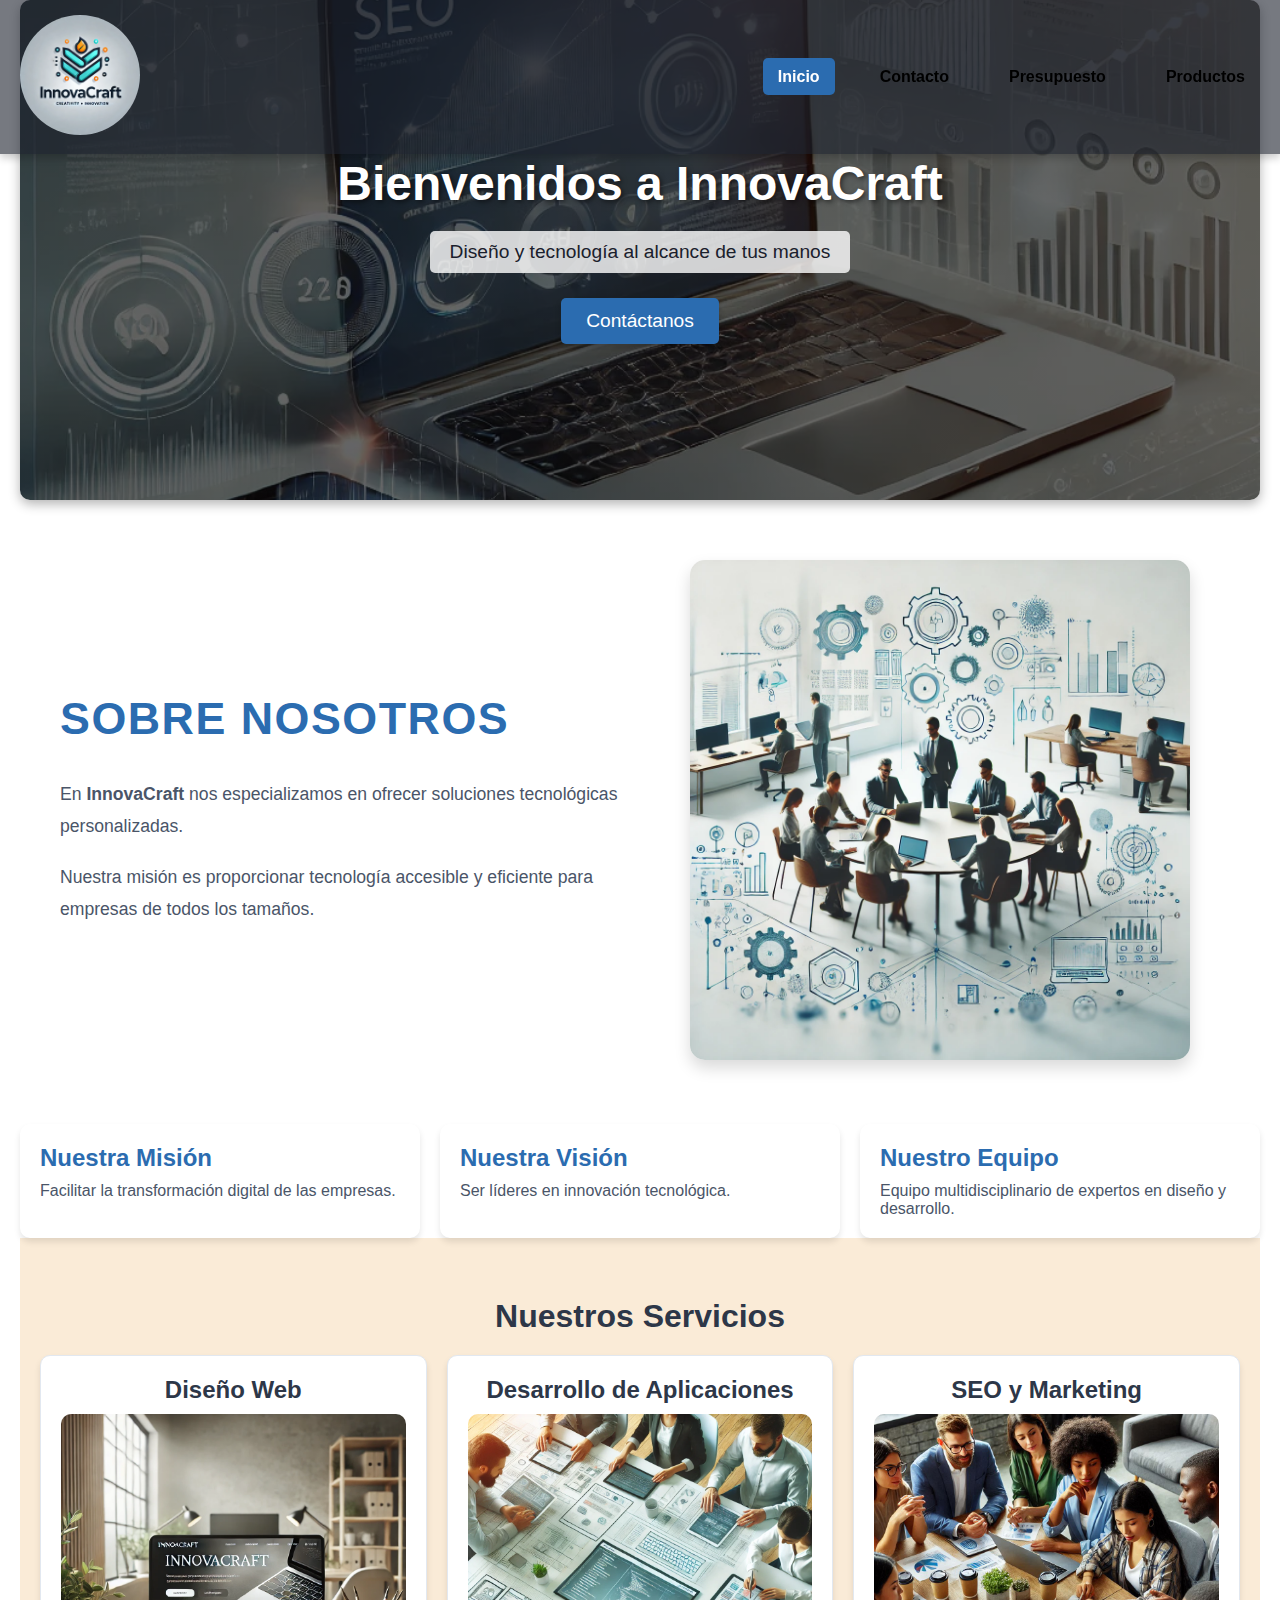
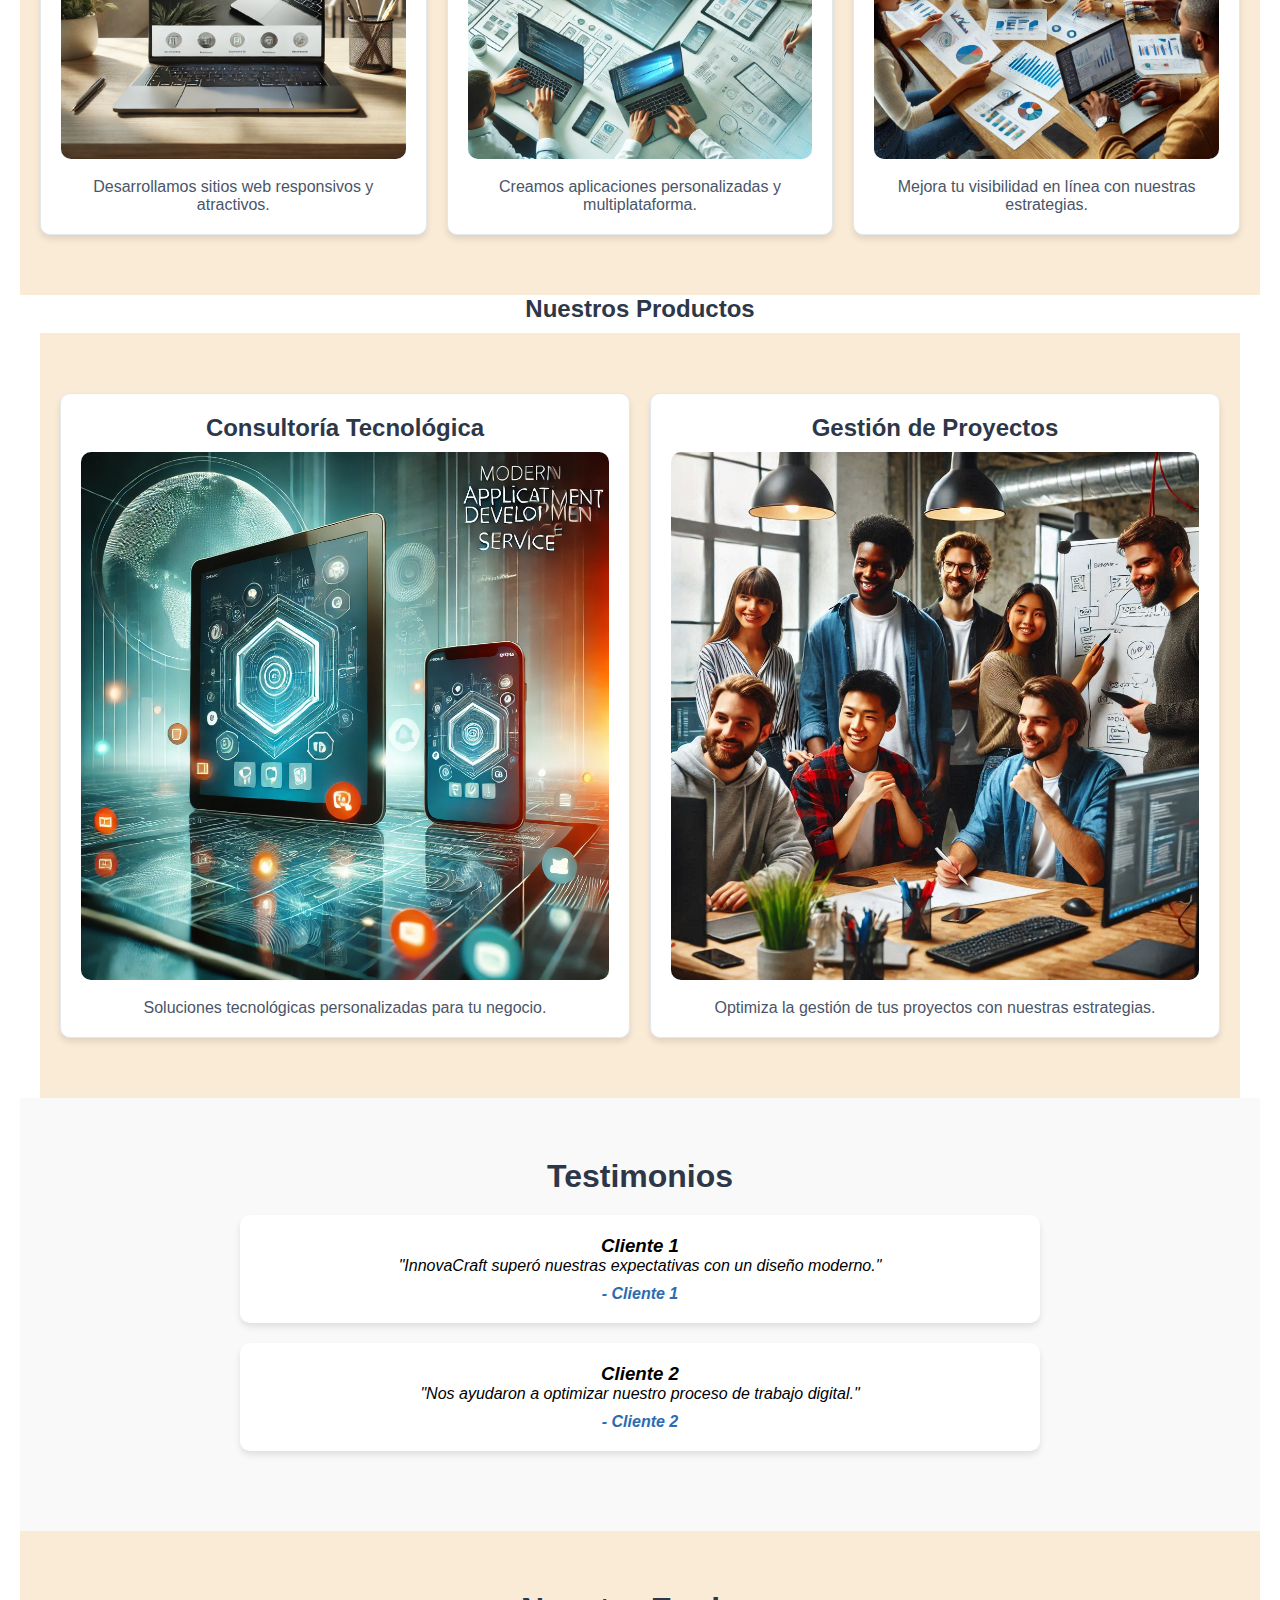
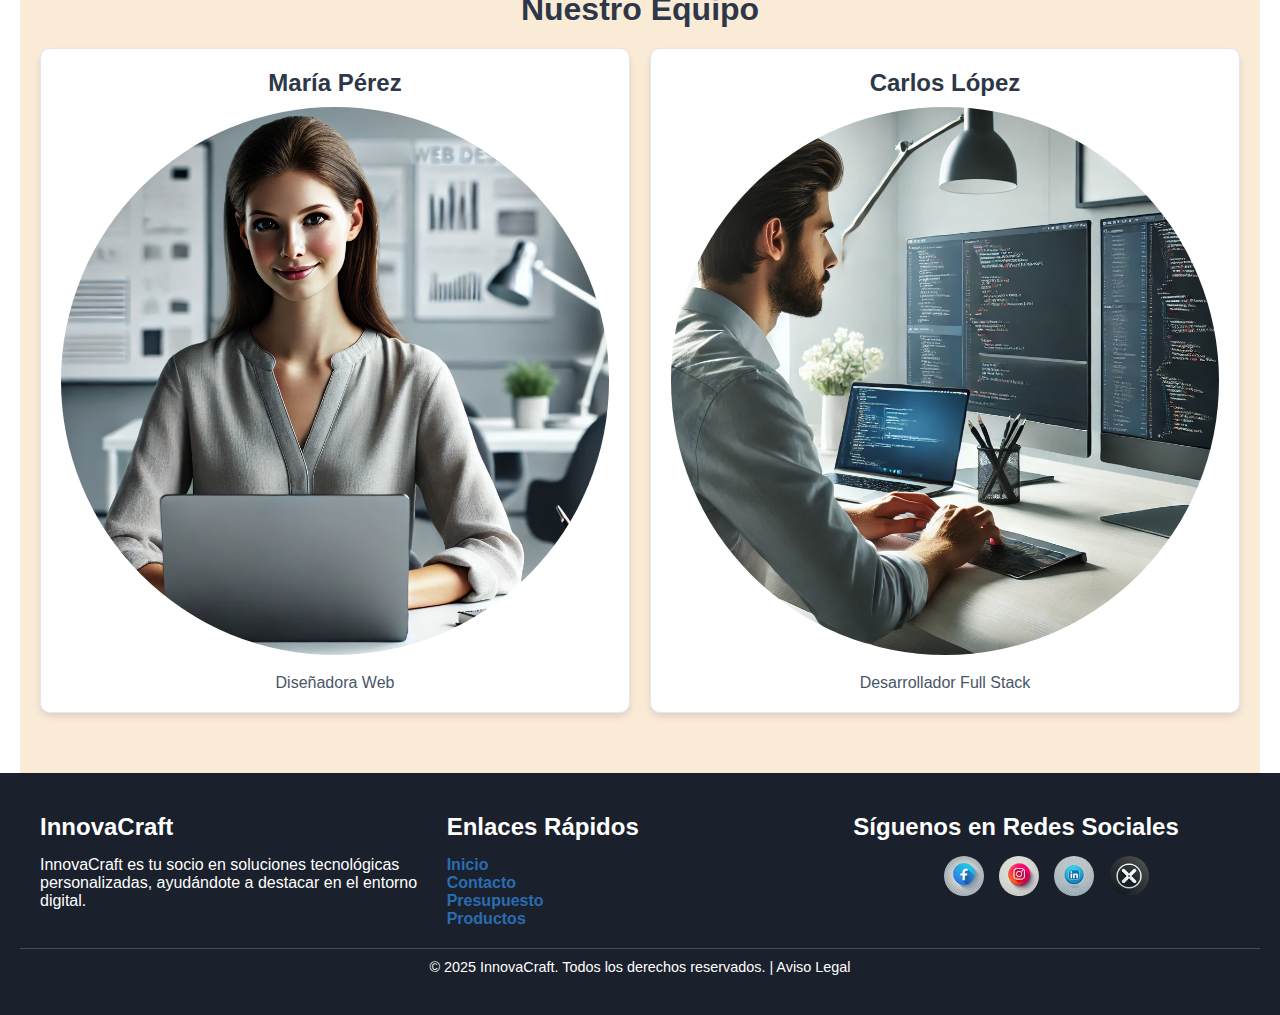
<file: index.html>
<!DOCTYPE html>
<html lang="es">

<head>
  <meta charset="UTF-8">
  <meta name="description" content="InnovaCraft - Soluciones tecnológicas personalizadas para potenciar tu negocio.">
  <meta name="keywords" content="Tecnología, Desarrollo Web, SEO, Marketing Digital, Aplicaciones">
  <meta name="author" content="InnovaCraft">
  <meta name="viewport" content="width=device-width, initial-scale=1.0">
  <title>InnovaCraft</title>
  <link rel="stylesheet" href="./CSS/style.css">
  <link rel="icon" href="./assets/images/favicon.ico" type="image/x-icon">
</head>

<body>
  <!-- HEADER -->

  <header>
    <nav class="navbar">
      <div class="logo">
        <a href="index.html">
          <img src="assets/images/logoEmpresa.png" alt="InnovaCraft Logo" width="1024" height="1024">
        </a>
      </div>

      <ul class="nav-link">
        <li><a href="index.html" class="active">Inicio</a></li>
        <li><a href="views/contacto.html">Contacto</a></li>
        <li><a href="views/presupuesto.html">Presupuesto</a></li>
        <li><a href="views/productos.html">Productos</a></li>
      </ul>
    </nav>
  </header>


  <!-- MAIN -->
  <main class="main-container">
    <!-- HERO SECTION -->
    <section class="heroSection">
      <h1>Bienvenidos a InnovaCraft</h1>
      <span>Diseño y tecnología al alcance de tus manos</span>
      <a href="./views/contacto.html">Contáctanos</a>
    </section>

    <!-- SOBRE NOSOTROS -->
    <section class="aboutSection">
      <div class="about-content">
        <div class="about-text">
          <h2>Sobre Nosotros</h2>
          <p>En <strong>InnovaCraft</strong> nos especializamos en ofrecer soluciones tecnológicas personalizadas.</p>
          <p>Nuestra misión es proporcionar tecnología accesible y eficiente para empresas de todos los tamaños.</p>
        </div>
        <div class="about-image">
          <img src="./assets/images/about-innovacraft.webp" alt="Sobre InnovaCraft" width="1024" height="1024">
        </div>
      </div>

      <div class="about-details">
        <div>
          <h3>Nuestra Misión</h3>
          <p>Facilitar la transformación digital de las empresas.</p>
        </div>
        <div>
          <h3>Nuestra Visión</h3>
          <p>Ser líderes en innovación tecnológica.</p>
        </div>
        <div>
          <h3>Nuestro Equipo</h3>
          <p>Equipo multidisciplinario de expertos en diseño y desarrollo.</p>
        </div>
      </div>
    </section>

    <!-- SERVICIOS -->
    <section class="servicesSection">
      <h2>Nuestros Servicios</h2>
      <div class="services-list">
        <article>
          <h3>Diseño Web</h3>
          <img src="./assets/images/diseñoWeb.webp" alt="Diseño Web" width="1024" height="1024">
          <p>Desarrollamos sitios web responsivos y atractivos.</p>
        </article>
        <article>
          <h3>Desarrollo de Aplicaciones</h3>
          <img src="./assets/images/desarrolloApps.webp" alt="Desarrollo de Aplicaciones" width="1024" height="1024">
          <p>Creamos aplicaciones personalizadas y multiplataforma.</p>
        </article>
        <article>
          <h3>SEO y Marketing</h3>
          <img src="./assets/images/seoMarketing.png" alt="SEO y Marketing" width="1024" height="1024">
          <p>Mejora tu visibilidad en línea con nuestras estrategias.</p>
        </article>
      </div>
    </section>

    <!-- PRODUCTOS -->
    <section>
      <h2 class="product-section">Nuestros Productos</h2>
      <div class="product-grid">
        <article>
          <h3>Consultoría Tecnológica</h3>
          <img src="./assets/images/aplicaciones.webp" alt="Aplicaciones" width="1024" height="1024">
          <p>Soluciones tecnológicas personalizadas para tu negocio.</p>
        </article>
        <article>
          <h3>Gestión de Proyectos</h3>
          <img src="./assets/images/team-collaboration.png" alt="Colaboración en Equipo" width="1024" height="1024">
          <p>Optimiza la gestión de tus proyectos con nuestras estrategias.</p>
        </article>
      </div>
    </section>

    <!-- TESTIMONIOS -->
    <section class="testimoniosSection">
      <h2>Testimonios</h2>
      <div class="testimonios-list">
        <article>
          <h3>Cliente 1</h3>
          <p>"InnovaCraft superó nuestras expectativas con un diseño moderno."</p>
          <cite>- Cliente 1</cite>
        </article>
        <article>
          <h3>Cliente 2</h3>
          <p>"Nos ayudaron a optimizar nuestro proceso de trabajo digital."</p>
          <cite>- Cliente 2</cite>
        </article>
      </div>
    </section>

    <!-- NUESTRO EQUIPO -->
    <section class="equipoSection">
      <h2>Nuestro Equipo</h2>
      <div class="equipo-grid">
        <article>
          <h3>María Pérez</h3>
          <img src="./assets/images/equipo1.webp" alt="María Pérez - Diseñadora Web" width="1024" height="1024">
          <p>Diseñadora Web</p>
        </article>
        <article>
          <h3>Carlos López</h3>
          <img src="./assets/images/equipo2.webp" alt="Carlos López - Desarrollador Full Stack" width="1024"
            height="1024">
          <p>Desarrollador Full Stack</p>
        </article>
      </div>
    </section>
  </main>

  <!-- FOOTER -->
  <!-- FOOTER -->
  <footer class="footer">
    <div class="footer-container">
      <!-- Sobre Nosotros -->
      <div class="footer-about">
        <h3>InnovaCraft</h3>
        <p>InnovaCraft es tu socio en soluciones tecnológicas personalizadas, ayudándote a destacar en el entorno
          digital.
        </p>
      </div>

      <!-- Enlaces Rápidos -->
      <div class="footer-links">
        <h4>Enlaces Rápidos</h4>
        <ul>
          <li><a href="./index.html">Inicio</a></li>
          <li><a href="./views/contacto.html">Contacto</a></li>
          <li><a href="./views/presupuesto.html">Presupuesto</a></li>
          <li><a href="./views/productos.html">Productos</a></li>
        </ul>
      </div>

      <!-- Redes Sociales -->
      <div class="footer-social">
        <h4>Síguenos en Redes Sociales</h4>
        <ul>
          <li>
            <a href="https://www.facebook.com/" target="_blank" rel="noopener noreferrer">
              <img src="./assets/images/iconofacebook.webp" alt="Facebook" width="40" height="40">
            </a>
          </li>
          <li>
            <a href="https://www.instagram.com/" target="_blank" rel="noopener noreferrer">
              <img src="./assets/images/iconoinstagram.webp" alt="Instagram" width="40" height="40">
            </a>
          </li>
          <li>
            <a href="https://www.linkedin.com/" target="_blank" rel="noopener noreferrer">
              <img src="./assets/images/iconolinkedin.webp" alt="LinkedIn" width="40" height="40">
            </a>
          </li>
          <li>
            <a href="https://twitter.com/" target="_blank" rel="noopener noreferrer">
              <img src="./assets/images/iconotwitter.webp" alt="Twitter" width="40" height="40">
            </a>
          </li>
        </ul>
      </div>
    </div>

    <!-- Pie de Página -->
    <div class="footer-bottom">
      <p>&copy; 2025 InnovaCraft. Todos los derechos reservados. | Aviso Legal</p>
    </div>
  </footer>

</body>

</html>
</file>
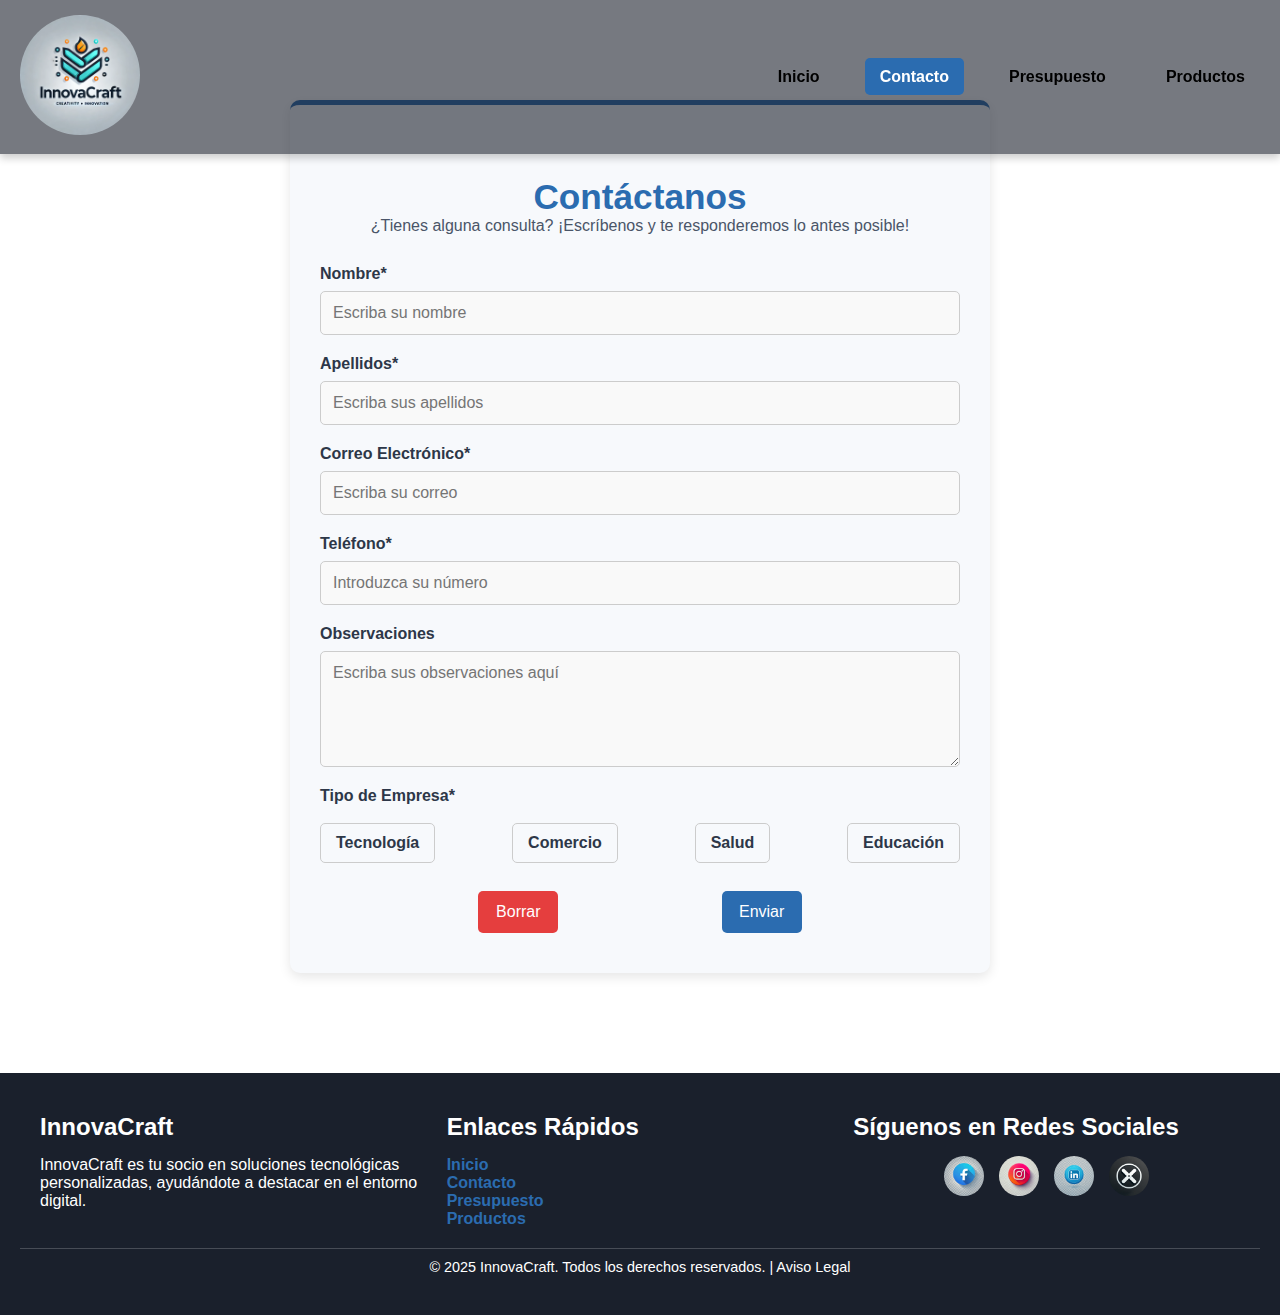
<file: views/contacto.html>
<!DOCTYPE html>
<html lang="es">

<head>
  <meta charset="UTF-8">
  <meta name="viewport" content="width=device-width, initial-scale=1.0">
  <title>Contacto</title>
  <link rel="stylesheet" href="./../CSS/style.css">
</head>

<body>
  <header>
    <!-- HEADER -->
    <nav class="navbar">
      <div class="logo">
        <a href="../index.html"><img src="../assets/images/logoEmpresa.png" alt="InnovaCraft Logo"></a>
      </div>
      <ul class="nav-link">
        <li><a href="../index.html">Inicio</a></li>
        <li><a href="contacto.html" class="active">Contacto</a></li>
        <li><a href="presupuesto.html">Presupuesto</a></li>
        <li><a href="productos.html">Productos</a></li>
      </ul>
    </nav>
  </header>

  <!-- MAIN PRINCIPAL DEL CONTACTO -->
  <main class="contact-container">
    <section class="contactSection">
      <h1>Contáctanos</h1>
      <form class="contact-form" action="#" method="post">
        <p>¿Tienes alguna consulta? ¡Escríbenos y te responderemos lo antes posible!</p>

        <ul class="contact-flex-outer">
          <li>
            <label for="first-name">Nombre*</label>
            <input type="text" id="first-name" name="first-name" placeholder="Escriba su nombre"
              pattern="[A-Za-z\s]{3,15}" title="Escriba solo letras entre 3 y 15 caracteres" required>
          </li>
          <li>
            <label for="surname">Apellidos*</label>
            <input type="text" id="surname" name="surname" placeholder="Escriba sus apellidos"
              pattern="[A-Za-z\s]{3,40}" title="Escriba solo letras entre 3 y 40 caracteres" required>
          </li>
          <li>
            <label for="email">Correo Electrónico*</label>
            <input type="email" id="email" name="email" placeholder="Escriba su correo"
              pattern="[a-zA-Z0-9._%+-]+@[a-zA-Z0-9.-]+\.[a-zA-Z]{2,4}" title="Escriba su correo electrónico" required>
          </li>
          <li>
            <label for="tel">Teléfono*</label>
            <input type="tel" id="tel" name="tel" placeholder="Introduzca su número" pattern="[0-9]{9}"
              title="Escriba los 9 dígitos de su teléfono correctamente" required>
          </li>
          <li>
            <label for="mensaje">Observaciones</label>
            <textarea name="mensaje" id="mensaje" cols="30" rows="5"
              placeholder="Escriba sus observaciones aquí"></textarea>
          </li>

          <!-- Radio Buttons Mejorados -->
          <li>
            <label>Tipo de Empresa*</label>
            <div class="contact-radio-group">
              <input type="radio" id="tech" name="industry" value="Tecnología" required>
              <label for="tech">Tecnología</label>

              <input type="radio" id="retail" name="industry" value="Comercio">
              <label for="retail">Comercio</label>

              <input type="radio" id="health" name="industry" value="Salud">
              <label for="health">Salud</label>

              <input type="radio" id="education" name="industry" value="Educación">
              <label for="education">Educación</label>
            </div>
          </li>

        </ul>
        <!-- Botones -->
        <div class="contact-buttons">
          <button type="reset">Borrar</button>
          <button type="submit">Enviar</button>
        </div>
      </form>
    </section>
  </main>

  <!-- FOOTER -->
  <footer class="footer">
    <div class="footer-container">
      <!-- Sobre Nosotros -->
      <div class="footer-about">
        <h3>InnovaCraft</h3>
        <p>InnovaCraft es tu socio en soluciones tecnológicas personalizadas, ayudándote a destacar en el entorno
          digital.
        </p>
      </div>

      <!-- Enlaces Rápidos -->
      <div class="footer-links">
        <h4>Enlaces Rápidos</h4>
        <ul>
          <li><a href="./index.html">Inicio</a></li>
          <li><a href="./views/contacto.html">Contacto</a></li>
          <li><a href="./views/presupuesto.html">Presupuesto</a></li>
          <li><a href="./views/productos.html">Productos</a></li>
        </ul>
      </div>

      <!-- Redes Sociales -->
      <div class="footer-social">
        <h4>Síguenos en Redes Sociales</h4>
        <ul>
          <li>
            <a href="https://www.facebook.com/" target="_blank" rel="noopener noreferrer">
              <img src="./../assets/images/iconofacebook.webp" alt="Facebook" width="40" height="40">
            </a>
          </li>
          <li>
            <a href="https://www.instagram.com/" target="_blank" rel="noopener noreferrer">
              <img src="./../assets/images/iconoinstagram.webp" alt="Instagram" width="40" height="40">
            </a>
          </li>
          <li>
            <a href="https://www.linkedin.com/" target="_blank" rel="noopener noreferrer">
              <img src="./../assets/images/iconolinkedin.webp" alt="LinkedIn" width="40" height="40">
            </a>
          </li>
          <li>
            <a href="https://twitter.com/" target="_blank" rel="noopener noreferrer">
              <img src="./../assets/images/iconotwitter.webp" alt="Twitter" width="40" height="40">
            </a>
          </li>
        </ul>
      </div>
    </div>

    <!-- Pie de Página -->
    <div class="footer-bottom">
      <p>&copy; 2025 InnovaCraft. Todos los derechos reservados. | Aviso Legal</p>
    </div>
  </footer>

</body>

</html>
</file>
<file: CSS/style.css>
*{
    padding: 0;
    margin: 0;
    box-sizing: border-box;
    font-family: 'Segoe UI', Tahoma, Geneva, Verdana, sans-serif;
}  

/* ====== BARRA DE NAVEGACIÓN ====== */
.navbar {
    display: flex;
    justify-content: space-between;
    align-items: center;
    background-color: #dfe1e6; 
    padding: 15px 20px;
    position: fixed;
    width: 100%;
    top: 0;
    z-index: 100;
    transition: background-color 0.5s ease, box-shadow 0.5s ease;
    box-shadow: 0 1px 5px rgba(66, 66, 66, 0.5); /* Suave sombra */
}
.navbar:hover {
    background-color: rgba(26, 32, 44, 0.6); /* Transparente al pasar el mouse */
    box-shadow: 0 4px 8px rgba(0, 0, 0, 0.2); /* Más sombra para resaltar */
}

/* ESTILO DEL LOGO DE LA PAGINA */
.logo img {
    width: 120px;
    height: auto;
    border-radius: 50%;
    object-fit: contain;
}
.nav-link {
    list-style: none;
    display: flex;
    gap: 30px;
    flex-wrap: wrap;
}
.nav-link li a {
    text-decoration: none;
    color: #000;
    font-weight: 700;
    transition: background-color 0.3s ease, color 0.3s ease;
    padding:  10px 15px;
    border-radius: 5px;
}
.nav-link li a:hover, .nav-link li a.active {
    background-color:  #2b6cb0;
    color: #fff
}

/* Estilo responsivo para la navegación */
@media screen and (max-width: 768px) {
  .nav-link {
    flex-direction: column; 
    gap: 10px;
    background-color: #1a202c;
    padding: 10px;
    position: absolute;
    top: 60px;
    right: 0;
    display: none;
    border-radius: 5px;
    box-shadow: 0 2px 10px rgba(0, 0, 0, 0.2);
  }

  .nav-link.show {
    display: flex; 
  }

  .navbar-toggle {
    display: block; 
    cursor: pointer;
    background-color: #2b6cb0; 
    color: #ffffff;
    border: none;
    padding: 10px 15px;
    border-radius: 5px;
  }
}
/* ESTILOS PRINCIPALES */
.main-container {
    
    margin: 0 auto;
    padding: 0 20px;
    box-sizing: border-box;
}

/* ====== HERO SECTION ====== */
.heroSection {
    padding: 120px 20px;
    color: #ffffff;
    background: linear-gradient(rgba(0, 0, 0, 0.6), rgba(0, 0, 0, 0.6)), 
                url(./../assets/images/seoMarketing.webp) no-repeat center / cover;
    min-height: 500px; 
    display: flex;
    flex-direction: column;
    justify-content: center;
    align-items: center;
    text-align: center;
    border-radius: 10px;
    box-shadow: 0 4px 12px rgba(0, 0, 0, 0.3);
}

/* ====== TÍTULO PRINCIPAL ====== */
.heroSection h1 {
    font-size: 3rem;
    font-weight: bold;
    margin-bottom: 20px;
    text-shadow: 2px 2px 5px rgba(0, 0, 0, 0.5);
    animation: slideIn 1.5s ease-in-out, pulse 3s infinite ease-in-out;
}

/* ====== SUBTÍTULO ====== */
.heroSection span {
    background-color: rgba(255, 255, 255, 0.8);
    color: #1a202c;
    font-family: Arial, Helvetica, sans-serif;
    font-size: 1.2rem;
    padding: 10px 20px;
    border-radius: 5px;
    margin-bottom: 25px;
}

/* ====== BOTÓN ====== */
.heroSection a {
    text-decoration: none;
    font-size: 1.2rem;
    padding: 12px 25px;
    background-color: #2b6cb0;
    color: #ffffff;
    border-radius: 5px;
    transition: background-color 0.3s ease, transform 0.3s ease;
    box-shadow: 0 4px 6px rgba(0, 0, 0, 0.2);
}

.heroSection a:hover {
    background-color: #1a202c;
    transform: scale(1.05);
}

/* ====== ANIMACIÓN DE ENTRADA ====== */
@keyframes slideIn {
    from {
        opacity: 0;
        transform: translateY(-50px);
    }
    to {
        opacity: 1;
        transform: translateY(0);
    }
}

/* ====== ANIMACIÓN DE PULSO ====== */
@keyframes pulse {
    0%, 100% {
        transform: scale(1);
    }
    50% {
        transform: scale(1.05);
    }
}

/* ====== RESPONSIVE DESIGN ====== */
@media (max-width: 768px) {
    .heroSection {
        padding: 80px 15px;
        min-height: 400px;
    }

    .heroSection h1 {
        font-size: 2rem;
    }

    .heroSection span {
        font-size: 1rem;
    }

    .heroSection a {
        font-size: 1rem;
        padding: 10px 20px;
    }
}


//* ====== SECCIÓN SOBRE NOSOTROS ====== */
.aboutSection {
  background-color: #f9f9f9;
  padding: 80px 20px;
  text-align: center;
}

/* Título Principal */
.aboutSection h2 {
  font-size: 2.8rem;
  margin-bottom: 20px;
  color: #2b6cb0;
  text-transform: uppercase;
  letter-spacing: 1.5px;
}

/* Contenido Principal */
.about-content {
  display: flex;
  align-items: center;
  justify-content: space-between;
  gap: 40px;
  max-width: 1200px;
  margin: 40px auto;
  padding: 20px;
  text-align: left;
  flex-wrap: wrap; /* Adaptable a pantallas pequeñas */
}

/* Texto de la Sección */
.about-text {
  flex: 1;
  font-size: 1.1rem;
  color: #4a5568;
  line-height: 1.8;
}

.about-text p {
  margin-bottom: 20px;
}

/* Imagen de la Sección */
.about-image {
  flex: 1;
  text-align: center;
}

.about-image img {
  width: 100%;
  max-width: 500px;
  height: auto;
  border-radius: 15px;
  box-shadow: 0 8px 16px rgba(0, 0, 0, 0.15);
  transition: transform 0.3s ease, box-shadow 0.3s ease;
}

/* Efecto Hover en Imagen */
.about-image img:hover {
  transform: scale(1.05);
  box-shadow: 0 12px 24px rgba(0, 0, 0, 0.2);
}

/* RESPONSIVE DESIGN */
@media (max-width: 768px) {
  .about-content {
    flex-direction: column;
    text-align: center;
  }

  .about-text,
  .about-image {
    width: 100%;
  }

  .about-text {
    font-size: 1rem;
  }
}


.about-details {
  margin-top: 40px;
  display: grid;
  grid-template-columns: repeat(auto-fit, minmax(300px, 1fr));
  gap: 20px;
}

.about-details div {
  background: #ffffff;
  padding: 20px;
  border-radius: 10px;
  box-shadow: 0 4px 6px rgba(0, 0, 0, 0.1);
  transition: transform 0.3s ease, box-shadow 0.3s ease;
  cursor: pointer; 
}

/* Efecto Hover y Focus para las tarjetas */
.about-details div:hover,
.about-details div:focus {
  transform: translateY(-10px); 
  box-shadow: 0 8px 12px rgba(0, 0, 0, 0.2); 
  outline: 2px solid #2b6cb0; 
}

.about-details h3 {
  font-size: 1.5rem;
  color: #2b6cb0;
  margin-bottom: 10px;
  transition: color 0.3s ease; 
}

.about-details div:hover h3 {
  color: #1a202c; 
}

.about-details p {
  color: #4a5568;
  transition: color 0.3s ease; 
}

.about-details div:hover p {
  color: #2d3748; 
}

/* Sección de Servicios */
.servicesSection {
  background-color: antiquewhite;
  padding: 60px 20px;
  text-align: center;
}

.servicesSection h2 {
  font-size: 2rem;
  color: #2d3748; 
  margin-bottom: 20px;
}

.services-list {
  display: grid;
  grid-template-columns: repeat(auto-fit, minmax(300px, 1fr));
  gap: 20px;
  max-width: 1200px;
  margin: 0 auto;
}

.services-list article {
  background: #ffffff;
  border: 1px solid #e2e8f0;
  border-radius: 10px;
  padding: 20px;
  box-shadow: 0 4px 6px rgba(0, 0, 0, 0.1);
  text-align: center;
  transition: transform 0.3s ease, box-shadow 0.3s ease;
  cursor: pointer;
}

/* Efecto Hover y Focus */
.services-list article:hover,
.services-list article:focus {
  transform: translateY(-10px); 
  box-shadow: 0 8px 12px rgba(0, 0, 0, 0.2); 
  border-color: #2b6cb0; 
}

/* Cambios en el título y texto */
.services-list article:hover h3,
.services-list article:focus h3 {
  color: #2b6cb0; /* Cambia el color del título */
}

.services-list article:hover p,
.services-list article:focus p {
  color: #4a5568; 
}

/* Estilo de las Imágenes */
.services-list img {
  max-width: 100%;
  height: auto;
  border-radius: 10px;
  margin-bottom: 15px;
  transition: transform 0.3s ease, box-shadow 0.3s ease;
}

/* Efecto en las Imágenes */
.services-list img:hover {
  transform: scale(1.05); 
  box-shadow: 0 8px 12px rgba(0, 0, 0, 0.2); 
}

.services-list h3 {
  font-size: 1.5rem;
  color: #2d3748;
  margin-bottom: 10px;
  transition: color 0.3s ease;
}

.services-list p {
  color: #4a5568; /* Gris suave */
  transition: color 0.3s ease;
}

/* Sección de Productos */
.product-grid {
  display: grid;
  background-color: antiquewhite;
  grid-template-columns: repeat(auto-fit, minmax(300px, 1fr));
  gap: 20px;
  padding: 60px 20px;
  max-width: 1200px;
  margin: 0 auto;
  text-align: center;
  margin-bottom: 4rem;
}
.product-section  {
    text-align: center;
    font-size: 1.5rem;
     color: #2d3748;
  margin-bottom: 10px;
  transition: color 0.3s ease;
}
.product-grid article {
  background: #ffffff;
  border: 1px solid #e2e8f0;
  border-radius: 10px;
  padding: 20px;
  box-shadow: 0 4px 6px rgba(0, 0, 0, 0.1);
  transition: transform 0.3s ease, box-shadow 0.3s ease;
  cursor: pointer;
}

/* Efectos de Hover y Focus */
.product-grid article:hover,
.product-grid article:focus {
  transform: translateY(-10px);
  box-shadow: 0 8px 12px rgba(0, 0, 0, 0.2); 
  border: 1px solid #2b6cb0; 
}

/* Efectos en las Imágenes */
.product-grid img {
  max-width: 100%;
  height: auto;
  border-radius: 10px; 
  margin-bottom: 15px;
  transition: transform 0.3s ease, box-shadow 0.3s ease; 
}

.product-grid img:hover {
  transform: scale(1.1); 
  box-shadow: 0 8px 12px rgba(0, 0, 0, 0.2); 
}

/* Títulos y Descripciones */
.product-grid h3 {
  font-size: 1.5rem;
  color: #2d3748;
  margin-bottom: 10px;
  transition: color 0.3s ease; 
}

.product-grid article:hover h3,
.product-grid article:focus h3 {
  color: #2b6cb0; 
}

.product-grid p {
  color: #4a5568; 
  transition: color 0.3s ease; 
}

.product-grid article:hover p,
.product-grid article:focus p {
  color: #2d3748; 
}

/* Sección de Nuestro Proceso */
.procesoSection {
   background-color: antiquewhite;
  padding: 60px 20px;
  text-align: center;
  margin-top: 2rem;
}

.procesoSection h2 {
  font-size: 2rem;
  color: #2d3748;
  margin-bottom: 20px;
}

.process-list {
  max-width: 800px;
  margin: 0 auto;
  padding: 0;
  list-style: none;
}

.process-list li {
  background: #ffffff;
  padding: 20px;
  margin-bottom: 20px;
  border-radius: 10px;
  box-shadow: 0 4px 6px rgba(0, 0, 0, 0.1);
}

.process-list h3 {
  font-size: 1.5rem;
  color: #2d3748;
}

.process-list p {
  color: #4a5568;
}

/* Sección de Testimonios */
.testimoniosSection {
  background-color: #f9f9f9;
  padding: 60px 20px;
  text-align: center;
}

.testimoniosSection h2 {
  font-size: 2rem;
  color: #2d3748; 
  margin-bottom: 20px;
}

.testimonios-list {
  max-width: 800px;
  margin: 0 auto;
}

.testimonios-list article {
  background: #ffffff;
  padding: 20px;
  border-radius: 10px;
  box-shadow: 0 4px 6px rgba(0, 0, 0, 0.1);
  margin-bottom: 20px;
  font-style: italic;
  transition: transform 0.3s ease, box-shadow 0.3s ease; 
  cursor: pointer; 
}

/* Efectos de Hover y Focus */
.testimonios-list article:hover,
.testimonios-list article:focus {
  transform: translateY(-10px); 
  box-shadow: 0 8px 12px rgba(0, 0, 0, 0.2); 
  border: 1px solid #2b6cb0; 
}

/* Títulos y Contenidos */
.testimonios-list article:hover p,
.testimonios-list article:focus p {
  color: #2d3748; 
}

.testimonios-list cite {
  display: block;
  margin-top: 10px;
  font-weight: bold;
  color: #2b6cb0; 
  transition: color 0.3s ease; 
}

/* Cambios en el Nombre del Cliente */
.testimonios-list article:hover cite,
.testimonios-list article:focus cite {
  color: #1a202c; 
}

/* Sección de Nuestro Equipo */
.equipoSection {
  background-color: antiquewhite;
  padding: 60px 20px;
  text-align: center;
}

.equipoSection h2 {
  font-size: 2rem;
  color: #2d3748;
  margin-bottom: 20px;
}

.equipo-grid {
  display: grid;
  grid-template-columns: repeat(auto-fit, minmax(300px, 1fr));
  gap: 20px;
  max-width: 1200px;
  margin: 0 auto;
}

.equipo-grid article {
  background: #ffffff;
  border: 1px solid #e2e8f0;
  border-radius: 10px;
  padding: 20px;
  box-shadow: 0 4px 6px rgba(0, 0, 0, 0.1);
  text-align: center;
  transition: transform 0.3s ease, box-shadow 0.3s;
  cursor: pointer;
}
.equipo-grid article:hover, .equipo-grid article:focus {
    transform: translateY(-10px);
    box-shadow: 0 8px 12px rgba(0, 0, 0, 0.2);
    border: 1px solid #2b6cb0;
}

.equipo-grid img {
  max-width: 100%;
  height: auto;
  border-radius: 50%;
  margin-bottom: 15px;
}

.equipo-grid h3 {
  font-size: 1.5rem;
  color: #2d3748;
}

.equipo-grid p {
  color: #4a5568;
}
/* Efectos en las Imágenes */
.equipo-grid img {
  max-width: 100%;
  height: auto;
  border-radius: 50%; 
  margin-bottom: 15px;
  transition: transform 0.3s ease, box-shadow 0.3s ease;
}
.equipo-grid img:hover {
  transform: scale(1.1); 
  box-shadow: 0 8px 12px rgba(0, 0, 0, 0.2); 
}
.equipo-grid h3 {
  font-size: 1.5rem;
  color: #2d3748;
  margin-bottom: 10px;
  transition: color 0.3s ease;
}

.equipo-grid article:hover h3 {
  color: #2b6cb0; 
}

.equipo-grid p {
  color: #4a5568;
  transition: color 0.3s ease;
}

.equipo-grid article:hover p {
  color: #2d3748; 
}

/* ====== CONTENEDOR PRINCIPAL ====== */
.contact-container {
    background-color: #f7f9fc;
    padding: 40px 30px;
    box-shadow: 0 4px 12px rgba(0, 0, 0, 0.1);
    border-radius: 10px;
    max-width: 700px;
    margin: 100px auto;
    border-top: 5px solid #2b6cb0;
}

/* ====== TÍTULOS ====== */
.contactSection h1 {
    font-size: 2.2rem;
    text-align: center;
    color: #2b6cb0;
    margin-top: 2rem;
}

.contactSection p {
    text-align: center;
    font-size: 1rem;
    color: #4a5568;
    margin-bottom: 30px;
}

/* ====== FORMULARIO ====== */
.contact-flex-outer {
    list-style: none;
    padding: 0;
    margin: 0;
}

.contact-flex-outer li {
    margin-bottom: 20px;
    display: flex;
    flex-direction: column;
}

.contact-flex-outer label {
    font-weight: bold;
    color: #2d3748;
    margin-bottom: 8px;
}

.contact-flex-outer input,
.contact-flex-outer textarea {
    width: 100%;
    padding: 12px;
    border: 1px solid #ccc;
    border-radius: 5px;
    font-size: 1rem;
    background-color: #f9f9f9;
    transition: border-color 0.3s ease;
}

.contact-flex-outer input:focus,
.contact-flex-outer textarea:focus {
    border-color: #2b6cb0;
    outline: none;
}

/* ====== RADIO BUTTONS ====== */
.contact-radio-group {
    display: flex;
    justify-content: space-between;
    gap: 20px;
    margin-top: 10px;
}

.contact-radio-group input[type="radio"] {
    display: none;
}

.contact-radio-group label {
    padding: 10px 15px;
    border: 1px solid #ccc;
    border-radius: 5px;
    cursor: pointer;
    transition: background-color 0.3s ease, border-color 0.3s ease;
}

.contact-radio-group input[type="radio"]:checked + label {
    background-color: #2b6cb0;
    color: #fff;
    border-color: #2b6cb0;
}

/* ====== BOTONES ====== */
.contact-buttons {
    display: flex;
    gap: 5px;
    justify-content: space-evenly;
   
}

.contact-buttons button {
    width:5rem;
    padding: 12px;
    font-size: 1rem;
    border: none;
    border-radius: 5px;
    cursor: pointer;
    transition: background-color 0.3s ease;
}

.contact-buttons button[type="reset"] {
    background-color: #e53e3e;
    color: #fff;
}

.contact-buttons button[type="reset"]:hover {
    background-color: #c53030;
}

.contact-buttons button[type="submit"] {
    background-color: #2b6cb0;
    color: #fff;
}

.contact-buttons button[type="submit"]:hover {
    background-color: #1a202c;
}

/* ====== RESPONSIVE DESIGN ====== */
@media (max-width: 600px) {
    .contact-container {
        padding: 20px;
    }

    .contact-radio-group {
        flex-direction: row;
    }

    .contact-buttons {
        flex-direction: row;
    }

    .contact-buttons button {
        width: 100%;
    }
}

/* ====== CONTENEDOR PRINCIPAL DEL FORMULARIO  PRESUPUESTO====== */
/* ====== CONTENEDOR PRINCIPAL ====== */
.budget-container {
    background-color: #ffffff;
    padding: 40px 30px;
    box-shadow: 0 4px 12px rgba(0, 0, 0, 0.15);
    border-radius: 10px;
    max-width: 600px;
    margin: 100px auto;
    border-top: 5px solid #2b6cb0;
}

/* ====== TÍTULOS ====== */
.budgetSection h1 {
    font-size: 2.2rem;
    text-align: center;
    color: #2b6cb0;
    margin-top: 2rem;
}

.budgetSection p {
    text-align: center;
    font-size: 1rem;
    color: #4a5568;
    margin-bottom: 30px;
}

/* ====== FORMULARIO ====== */
.budget-field {
    margin-bottom: 20px;
    display: flex;
    flex-direction: column;
}

.budget-field label {
    font-weight: bold;
    color: #2d3748;
    margin-bottom: 8px;
}

.budget-field input,
.budget-field select,
.budget-field textarea {
    width: 100%;
    padding: 12px 15px;
    border: 1px solid #ccc;
    border-radius: 5px;
    font-size: 1rem;
    background-color: #f9f9f9;
    transition: border-color 0.3s ease;
}

.budget-field input:focus,
.budget-field select:focus,
.budget-field textarea:focus {
    border-color: #2b6cb0;
    outline: none;
}

/* ====== CHECKBOX ====== */
.budget-terms {
    display: flex;
    align-items: center;
    gap: 10px;
    margin-top: 10px;
}

.budget-terms input[type="checkbox"] {
    width: 18px;
    height: 18px;
    accent-color: #2b6cb0;
}

.budget-terms label a {
    color: #2b6cb0;
    text-decoration: none;
}

.budget-terms label a:hover {
    text-decoration: underline;
}

/* ====== BOTONES ====== */
.budget-buttons {
    display: flex;
   gap: 5px;
   justify-content: space-evenly;
}

.budget-buttons button {
 display: flex;
 justify-content: space-evenly; 
 align-items: center; 
    width: 5rem;
    text-align: center;
    padding: 12px;
    margin: 12px;
    font-size: 1rem;
    border: none;
    border-radius: 5px;
    cursor: pointer;
    transition: background-color 0.3s ease;
}

.budget-buttons button[type="reset"] {
    background-color: #e53e3e;
    color: #fff;
}

.budget-buttons button[type="reset"]:hover {
    background-color: #c53030;
}

.budget-buttons button[type="submit"] {
    background-color: #2b6cb0;
    color: #fff;
}

.budget-buttons button[type="submit"]:hover {
    background-color: #1a202c;
}

/* ====== RESPONSIVE DESIGN ====== */
@media (max-width: 600px) {
    .budget-container {
        padding: 20px;
    }

    .budget-buttons {
        flex-direction: column;
    }

    .budget-buttons button {
        width: 100%;
    }
}

/* ====== FOOTER ====== */
.footer {
    background-color: #1a202c;
    color: #ffffff;
    padding: 40px 20px;
    text-align: center;
}

.footer-container {
    display: flex;
    flex-wrap: wrap;
    justify-content: space-between;
    gap: 20px;
    max-width: 1200px;
    margin: 0 auto;
}

.footer-about,
.footer-links,
.footer-social {
    flex: 1;
    min-width: 250px;
    text-align: left;
}

.footer-about h3,
.footer-links h4,
.footer-social h4 {
    font-size: 1.5rem;
    margin-bottom: 15px;
}

.footer-links ul,
.footer-social ul {
    list-style: none;
    padding: 0;
}

.footer-links ul li a,
.footer-social ul li a {
    text-decoration: none;
    font-weight: 600;
    color: #2b6cb0;
    transition: color 0.3s ease;
}

.footer-links ul li a:hover,
.footer-social ul li a:hover {
    color: #ffffff;
}

.footer-social ul {
    display: flex;
    gap: 15px;
    justify-content: center;
}

.footer-social ul li a img {
    width: 40px;
    height: 40px;
    border-radius: 50%;
    transition: transform 0.3s ease, opacity 0.3s ease;
}

.footer-social ul li a img:hover {
    transform: scale(1.1);
    opacity: 0.8;
}

.footer-bottom {
    margin-top: 20px;
    padding-top: 10px;
    font-size: 0.9rem;
    border-top: 1px solid rgba(255, 255, 255, 0.2);
}

.footer-bottom a {
    color: #2b6cb0;
    text-decoration: none;
}

.footer-bottom a:hover {
    text-decoration: underline;
}


/* ESTILOS PARA LOS PRODUCTOS */
.products-container .productsSection h1 {
  margin-top:5rem ;
}

.product-grid {
  display: grid;
  grid-template-columns: repeat(auto-fit, minmax(250px, 1fr));
  gap: 20px;
  margin: 0 auto;
}

/* Estilo de las Tarjetas de Productos */
.product-card {
  background: #ffffff;
  border: 1px solid #e2e8f0;
  border-radius: 10px;
  padding: 20px;
  box-shadow: 0 4px 6px rgba(0, 0, 0, 0.1);
  text-align: center;
  transition: transform 0.3s ease, box-shadow 0.3s ease;
  cursor: pointer;
}

.product-card img {
  max-width: 100%;
  height: auto;
  border-radius: 10px;
  margin-bottom: 15px;
  transition: transform 0.3s ease, box-shadow 0.3s ease;
}

.product-card h3 {
  font-size: 1.5rem;
  color: #2d3748;
  margin-bottom: 10px;
}

.product-card p {
  color: #4a5568;
  margin-bottom: 15px;
}

/* Efecto Hover */
.product-card:hover {
  transform: translateY(-10px);
  box-shadow: 0 8px 12px rgba(0, 0, 0, 0.2);
}

.product-card:hover img {
  transform: scale(1.05);
}

/* Botón */
.product-btn {
  display: inline-block;
  padding: 10px 20px;
  background-color: #2b6cb0;
  color: #ffffff;
  border-radius: 5px;
  text-decoration: none;
  font-size: 1rem;
  transition: background-color 0.3s ease;
}

.product-btn:hover {
  background-color: #1a202c;
}
</file>
